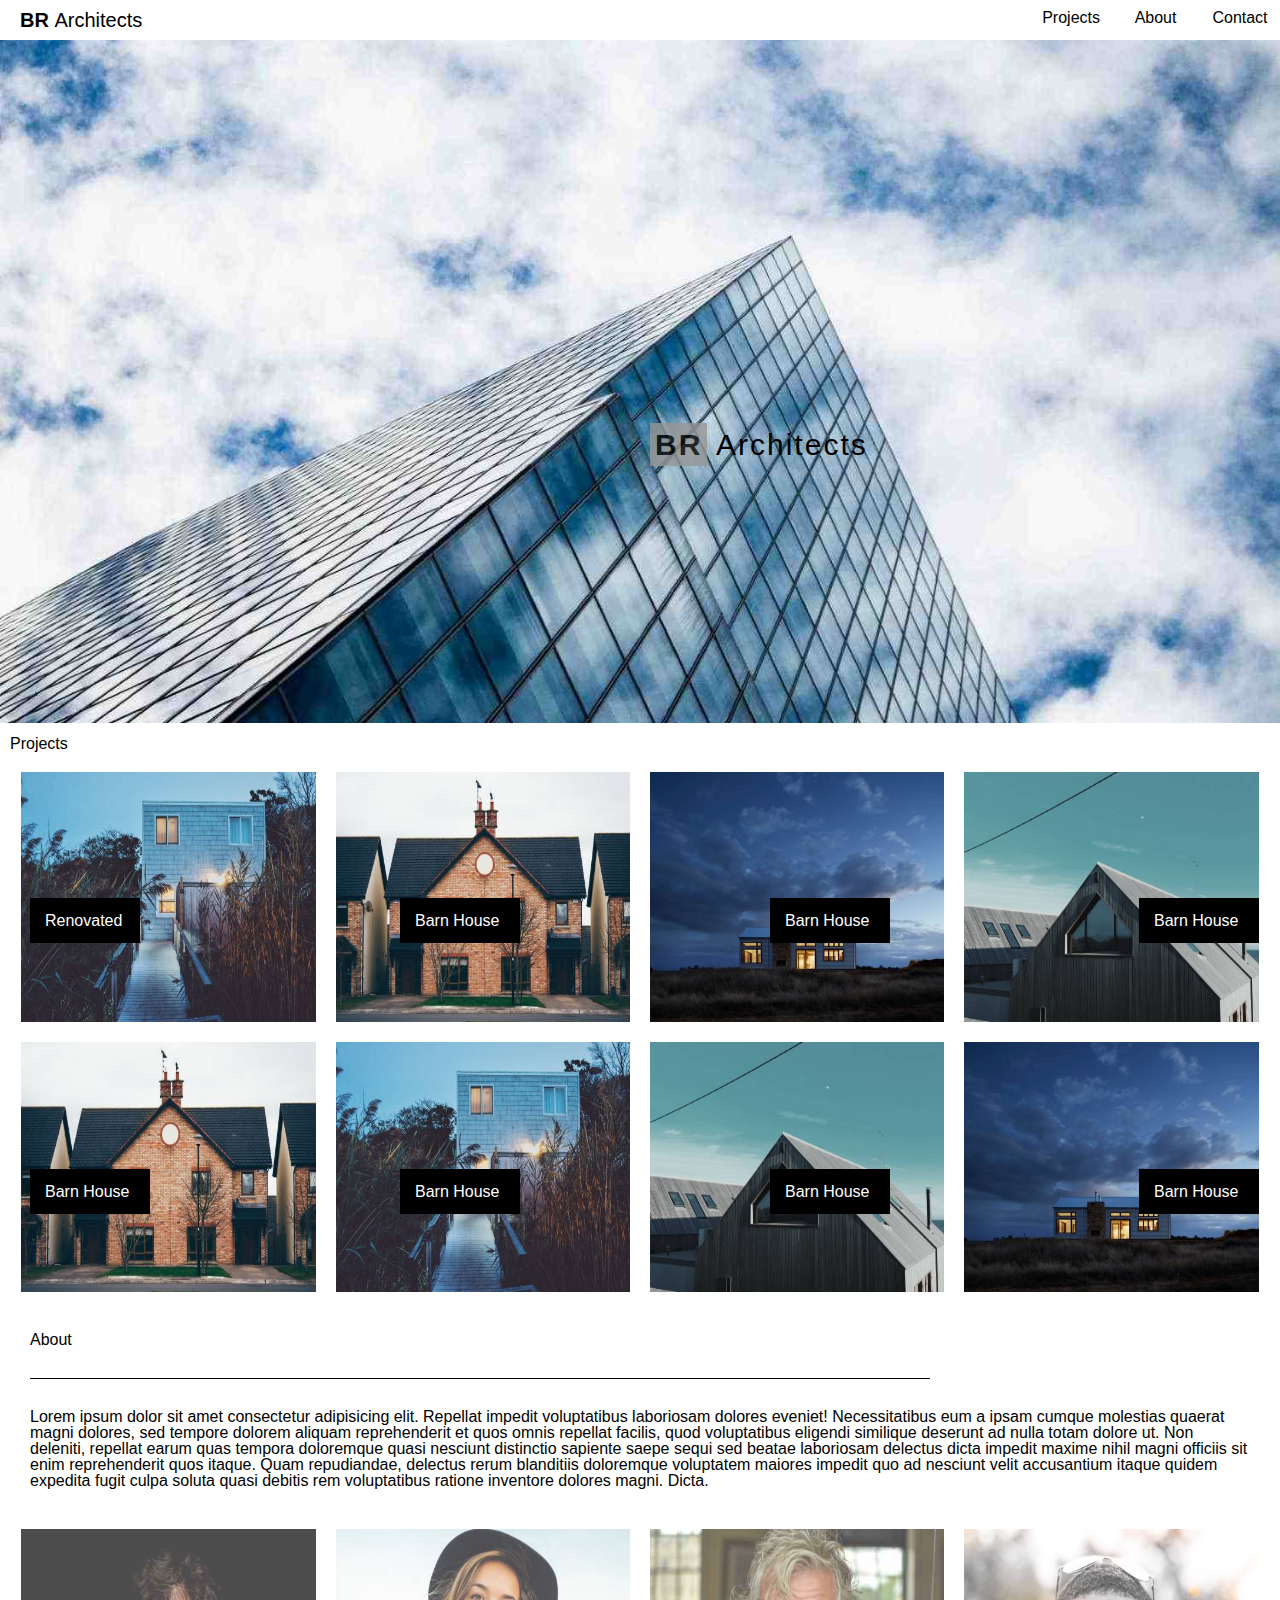
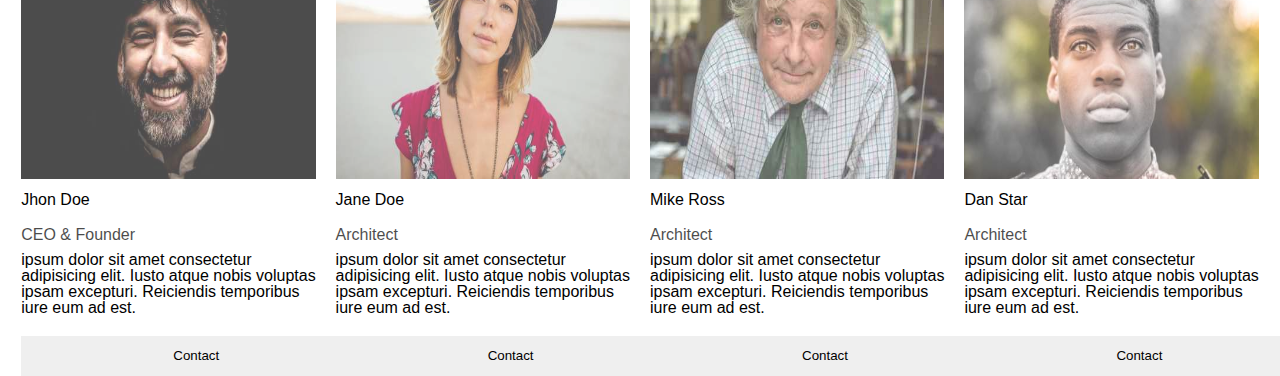
<file: maquettearchi/index.html>
<!DOCTYPE html>
<html lang="en">
  <head>
    <meta charset="UTF-8" />
    <meta http-equiv="X-UA-Compatible" content="IE=edge" />
    <meta name="viewport" content="width=device-width, initial-scale=1.0" />
    <link rel="stylesheet" href="style.css" />
    <title>Maquette Architect 19/02</title>
  </head>

  <body>
    <header>
      <nav>
        <h1><span class="BR1"> BR </span>Architects</h1>
        <ul>
          <li>Projects</li>
          <li>About</li>
          <li>Contact</li>
        </ul>
      </nav>

      <img class="bgheader" src="img\architect.jpg" alt="architect" />
    </header>

    <main>
      <div class="logo">
        <p class="Archi"><span class="BR2">BR</span> Architects</p>
      </div>

      <!-- dans header logo-->

      <p class="projectsfont">Projects</p>

      <div class="flexbox">
        <img class="projects" src="img/house5.jpg" alt="" />
        <p class="barN">Renovated</p>
        <img class="projects" src="img/house2.jpg" alt="" />
        <p class="barN2">Barn House</p>
        <img class="projects" src="img/house3.jpg" alt="" />
        <p class="barN3">Barn House</p>
        <img class="projects" src="img/house4.jpg" alt="" />
        <p class="barN4">Barn House</p>
        <img class="projects" src="img/house2.jpg" alt="" />
        <p class="barN5">Barn House</p>
        <img class="projects" src="img/house5.jpg" alt="" />
        <p class="barN6">Barn House</p>
        <img class="projects" src="img/house4.jpg" alt="" />
        <p class="barN7">Barn House</p>
        <img class="projects" src="img/house3.jpg" alt="" />
        <p class="barN8">Barn House</p>
      </div>

      <p class="bloctext">About</p>
      <div class="bordure"></div>
      <div class="bloctext">
        Lorem ipsum dolor sit amet consectetur adipisicing elit. Repellat
        impedit voluptatibus laboriosam dolores eveniet! Necessitatibus eum a
        ipsam cumque molestias quaerat magni dolores, sed tempore dolorem
        aliquam reprehenderit et quos omnis repellat facilis, quod voluptatibus
        eligendi similique deserunt ad nulla totam dolore ut. Non deleniti,
        repellat earum quas tempora doloremque quasi nesciunt distinctio
        sapiente saepe sequi sed beatae laboriosam delectus dicta impedit maxime
        nihil magni officiis sit enim reprehenderit quos itaque. Quam
        repudiandae, delectus rerum blanditiis doloremque voluptatem maiores
        impedit quo ad nesciunt velit accusantium itaque quidem expedita fugit
        culpa soluta quasi debitis rem voluptatibus ratione inventore dolores
        magni. Dicta.
      </div>

      <div class="flexbox">
        <div class="projects">
          <img class="taille" id="opacity" src="img/team2.jpg" alt="" />
          <p class="wordspacing">Jhon Doe</p>
          <p class="wordspacing" id="opacity">CEO & Founder</p>
          <p>
            ipsum dolor sit amet consectetur adipisicing elit. Iusto atque nobis
            voluptas ipsam excepturi. Reiciendis temporibus iure eum ad est.
          </p>
          <button>Contact</button>
        </div>

        <div class="projects">
          <img class="taille" id="opacity" src="img/team1.jpg" alt="" />
          <p class="wordspacing">Jane Doe</p>
          <p class="wordspacing" id="opacity">Architect</p>
          <p>
            ipsum dolor sit amet consectetur adipisicing elit. Iusto atque nobis
            voluptas ipsam excepturi. Reiciendis temporibus iure eum ad est.
          </p>
          <button>Contact</button>
        </div>

        <div class="projects">
          <img class="taille" id="opacity" src="img/team3.jpg" alt="" />
          <p class="wordspacing">Mike Ross</p>
          <p class="wordspacing" id="opacity">Architect</p>
          <p>
            ipsum dolor sit amet consectetur adipisicing elit. Iusto atque nobis
            voluptas ipsam excepturi. Reiciendis temporibus iure eum ad est.
          </p>
          <button>Contact</button>
        </div>

        <div class="projects">
          <img class="taille" id="opacity" src="img/team4.jpg" alt="" />
          <p class="wordspacing">Dan Star</p>
          <p class="wordspacing" id="opacity">Architect</p>
          <p>
            ipsum dolor sit amet consectetur adipisicing elit. Iusto atque nobis
            voluptas ipsam excepturi. Reiciendis temporibus iure eum ad est.
          </p>
          <button>Contact</button>
        </div>
      </div>
    </main>

    <!-- contact c'est a href styliser-->

    <footer></footer>

  </body>
</html>
</file>
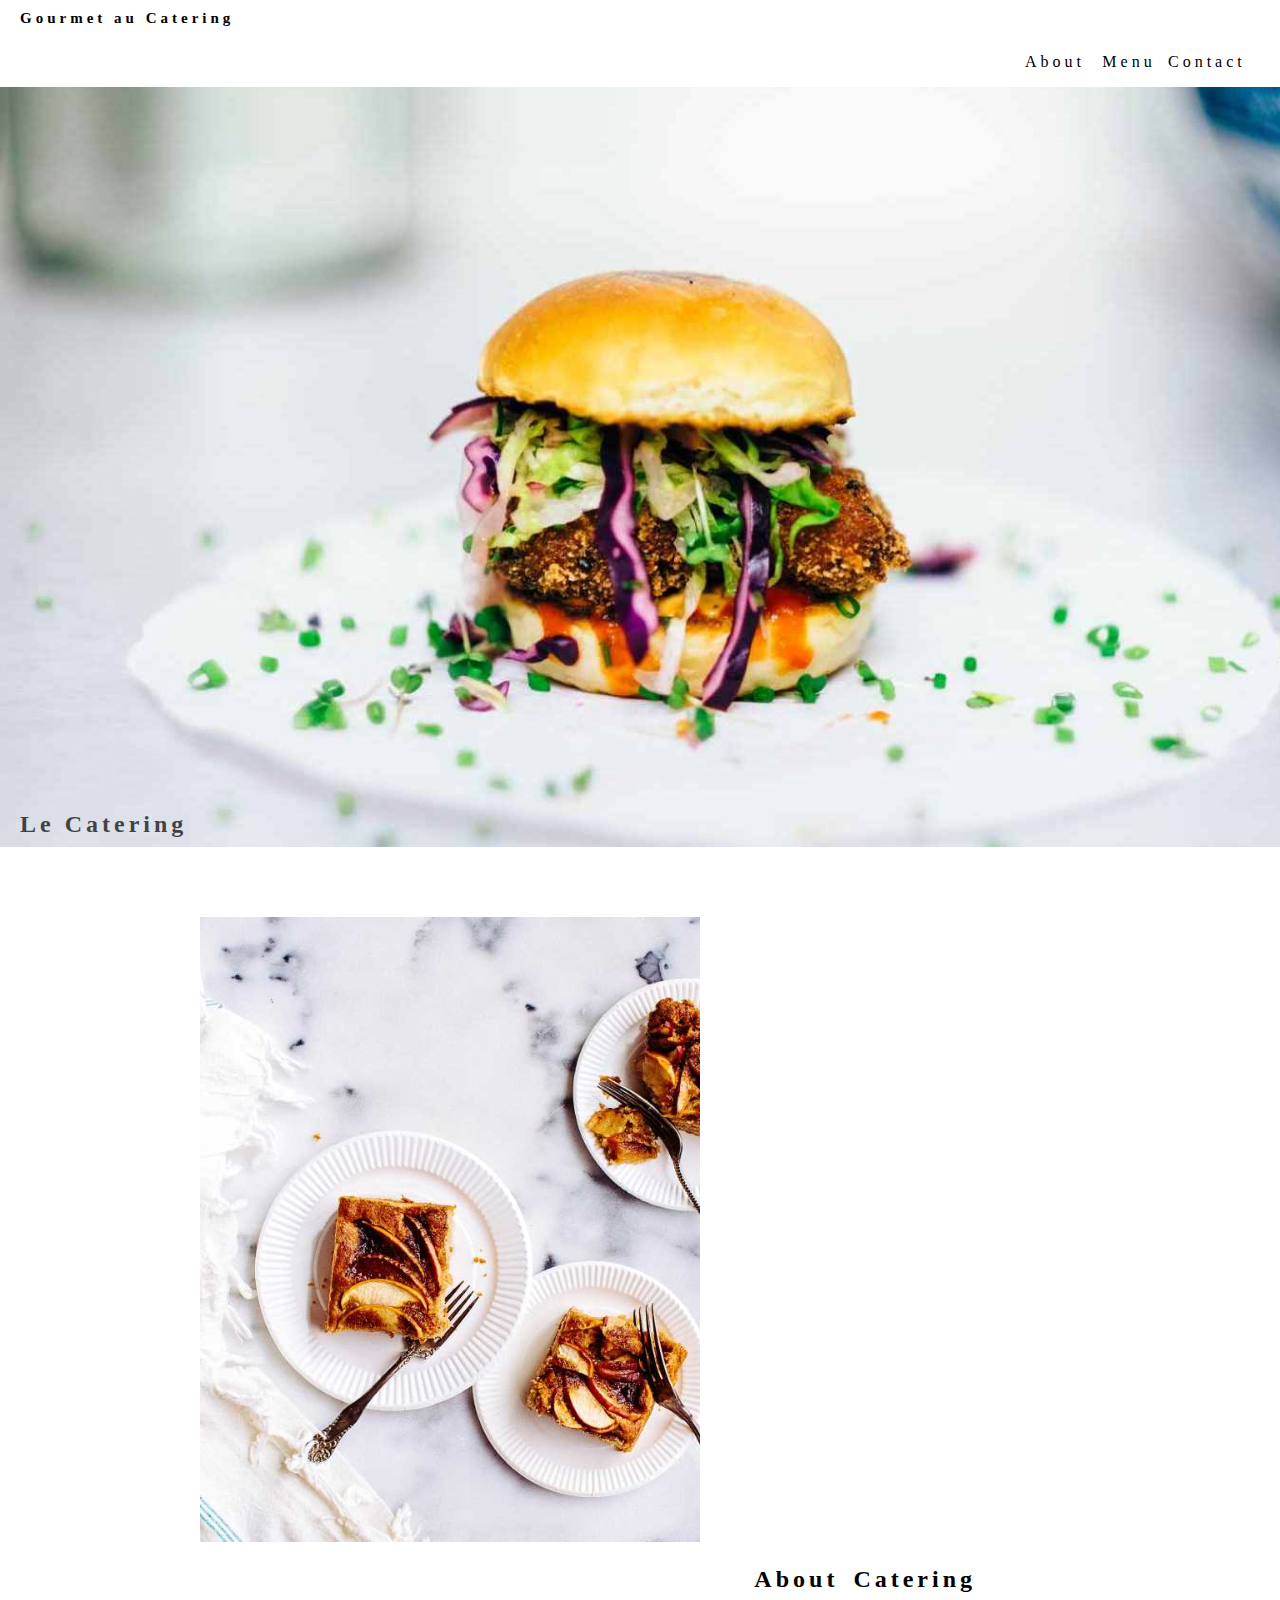
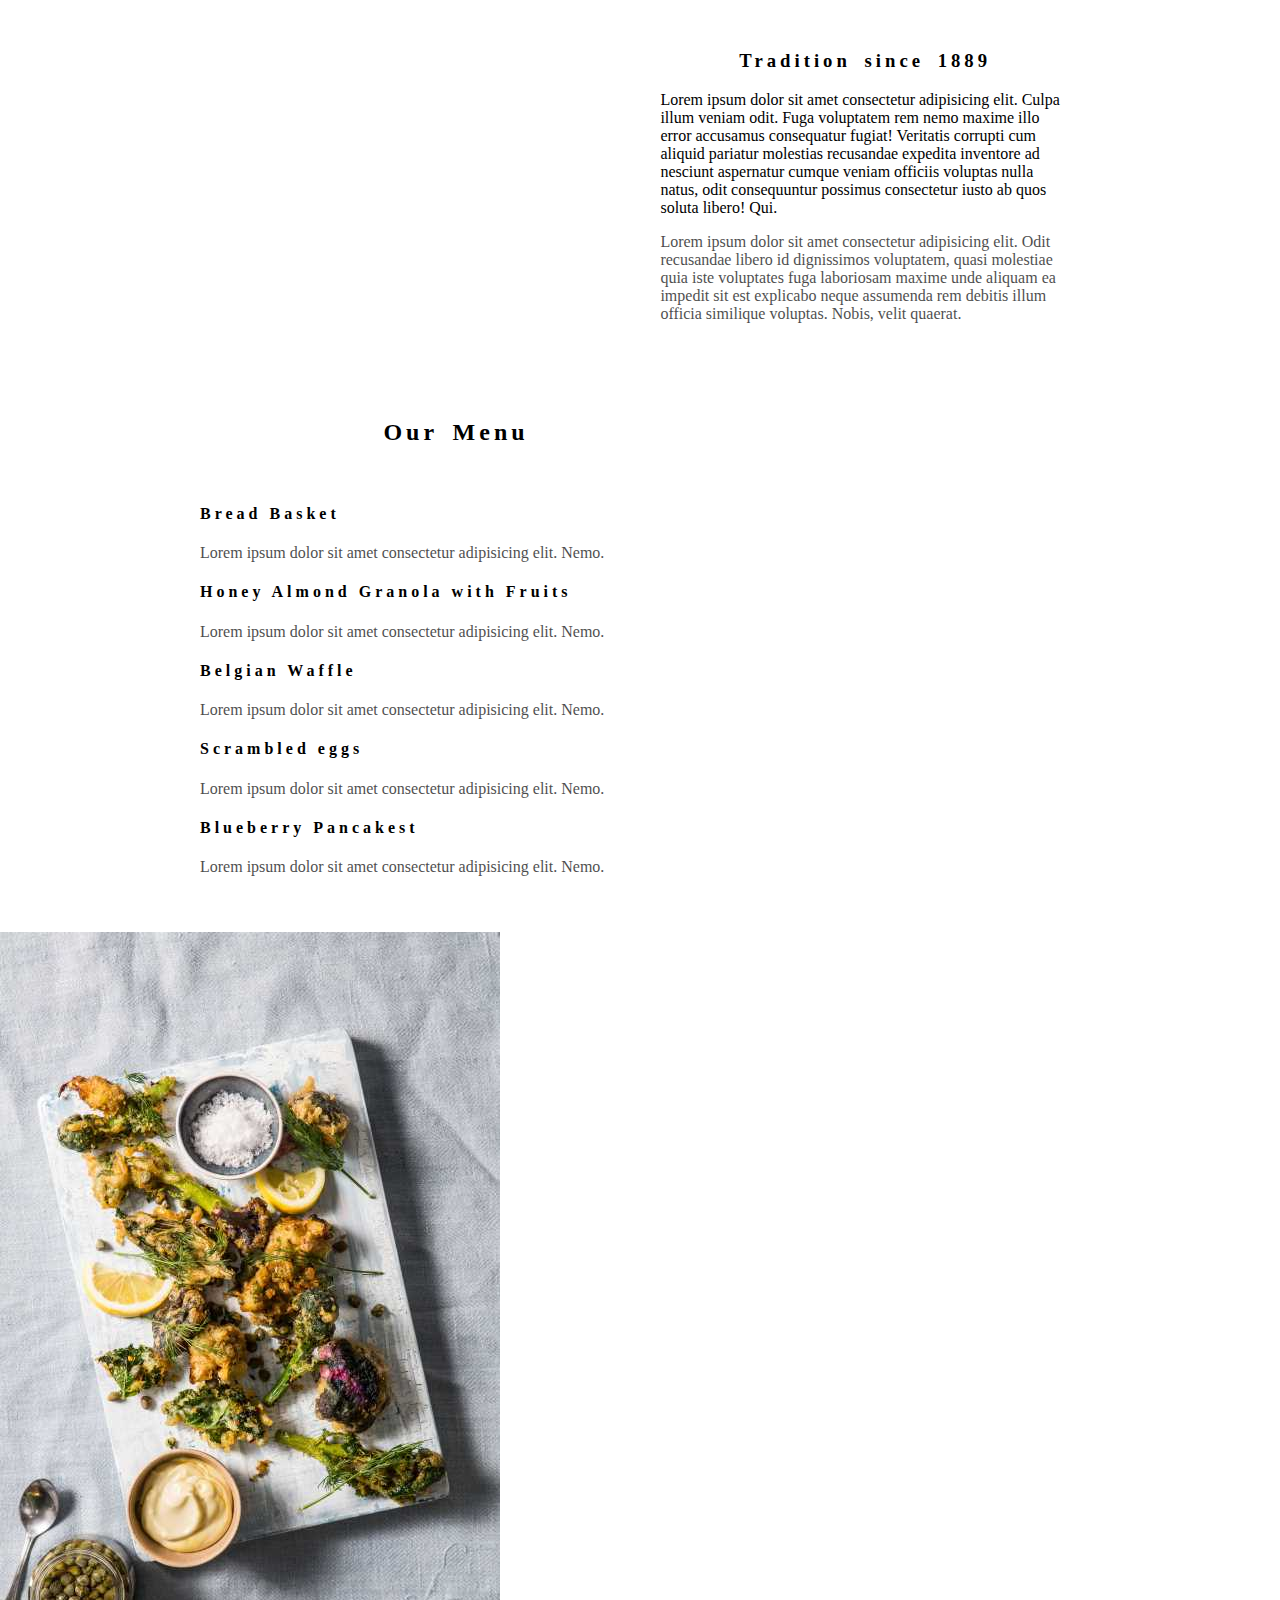
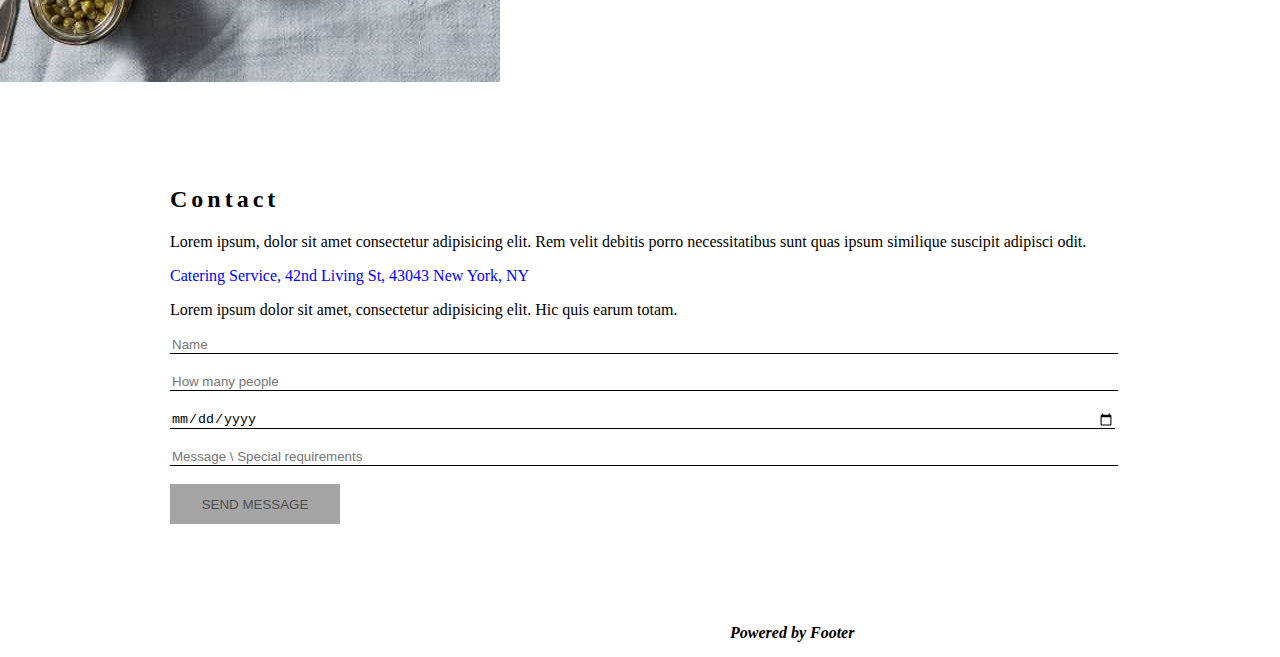
<file: maquetteresto/index.html>
<!DOCTYPE html>
<html lang="en">

<head>
  <meta charset="UTF-8">
  <meta http-equiv="X-UA-Compatible" content="IE=edge">
  <meta name="viewport" content="width=device-width, initial-scale=1.0">
  <link rel="stylesheet" href="style.css">
  <title>maquette resto</title>
</head>

<body>


  <header>
    <!-- entete de la page-->

    <h1>Gourmet au Catering</h1>

    <nav>
      <ul>
        <li>About</li>
        <li>Menu</li>
        <li>Contact</li>
      </ul>
    </nav>

    <img class="hamburger" src="img/hamburger.jpg" alt="hamburger">

    <h2 class="catering">Le Catering</h2>

  </header>



  <main>

    <!-- section contenu -->

    <img class="tablesetting2" src="img/tablesetting2.jpg" alt="tablesetting2">

    <div class="block1">

      <h2 class="textcenter">About Catering</h2><br>
      <h3 class="textcenter">Tradition since 1889</h3>
      <p>Lorem ipsum dolor sit amet consectetur adipisicing elit. Culpa illum veniam odit. Fuga voluptatem rem nemo
        maxime illo error accusamus consequatur fugiat! Veritatis corrupti cum aliquid pariatur molestias recusandae
        expedita inventore ad nesciunt aspernatur cumque veniam officiis voluptas nulla natus, odit consequuntur
        possimus consectetur iusto ab quos soluta libero! Qui.</p>
        <p class="opacity">Lorem ipsum dolor sit amet consectetur adipisicing elit. Odit recusandae libero id dignissimos voluptatem,
          quasi molestiae quia iste voluptates fuga laboriosam maxime unde aliquam ea impedit sit est explicabo neque
          assumenda rem debitis illum officia similique voluptas. Nobis, velit quaerat.</p>
    </div>


    <div class="block2">
      <h2 class="textcenter">Our Menu</h2><br>
      <h4>Bread Basket</h4>
      <p class="opacity">Lorem ipsum dolor sit amet consectetur adipisicing elit. Nemo.</p>
      <h4>Honey Almond Granola with Fruits</h4>
      <p class="opacity">Lorem ipsum dolor sit amet consectetur adipisicing elit. Nemo.</p>
      <h4>Belgian Waffle</h4>
      <p class="opacity">Lorem ipsum dolor sit amet consectetur adipisicing elit. Nemo.</p>
      <h4>Scrambled eggs</h4>
      <p class="opacity">Lorem ipsum dolor sit amet consectetur adipisicing elit. Nemo.</p>
      <h4>Blueberry Pancakest</h4>
      <p class="opacity">Lorem ipsum dolor sit amet consectetur adipisicing elit. Nemo.</p>
    </div>

    <img class="tablesetting" src="img/tablesetting.jpg" alt="tablesetting">


    <div class="contact">
      <h2 class="titlecontact">Contact</h2>
      <p>Lorem ipsum, dolor sit amet consectetur adipisicing elit. Rem velit debitis porro necessitatibus sunt quas
        ipsum similique suscipit adipisci odit.</p>
      <p class="loremblue">Catering Service, 42nd Living St, 43043 New York, NY</p>
      <p>Lorem ipsum dolor sit amet, consectetur adipisicing elit. Hic quis earum totam.</p>

      <form action="">
        <input type="text" placeholder="Name">
        <br><br>
        <input type="text" placeholder="How many people">
        <br><br>
        <input type="date">
        <br><br>
        <input type="text" placeholder="Message \ Special requirements">
        <br><br>
        <button>SEND MESSAGE</button>
      </form>

    </div>

  </main>


  <footer>
    <!-- pied de page-->

    <p class="powered">Powered by Footer</p>

  </footer>

</body>

</html>
</file>
<file: maquetteresto/style.css>
@font-face {
  font-family: "Playfair Display";
  src: url("font\PlayfairDisplay-Regular.ttf") format("ttf");
 }
body{
  margin: 0px;
  padding: 0px;
  font-family: Playfair Display;
}

li{
  display: inline-block;
  width: 70px;
  text-align: center;
  letter-spacing: 4px;
}

nav{
  display: inline-block;
  margin-left: 980px;
}

h1{
  display: inline-block;
  margin-left: 20px;
  font-size: 15px;
  letter-spacing: 4px;
}

.hamburger{
  width: 1519px;
}

.catering{
  margin-left: 20px;
  position: relative;
  bottom: 60px;
  letter-spacing: 4px;
  opacity: .7;
}

.textcenter{
  text-align: center;
  word-spacing: 5px;
  letter-spacing: 4px;
}


.tablesetting2{
  margin-left: 200px;
  width: 500px;

}

.block1{

  width: 32%;
  box-sizing: border-box;
  float: right;
  margin-right: 210px;
  /*
  width: 600px;
  display: inline-block;
  padding: 20px;
  position: relative;
  left: 80px;
  bottom: 270px;
  line-height: 30px;
  */
}

.tablesetting{
  margin-right: 200px;
  margin-top: 40px;
}

.block2{
   width: 40%;
   float: left;
   margin-left: 200px;
   margin-top: 60px;
  /*
  width: 600px;
  display: inline-block;
  padding: 20px;
  position: relative;
  left: 160px;
  bottom: 190px;
  */
}

h4{
  letter-spacing: 4px;
}
.titlecontact{
  letter-spacing: 4px;
}

.contact{
  margin-left: 170px;
  margin-top: 100px;
}

.powered{
  margin-left: 730px;
  margin-top: 100px;
  font-style: italic;
  font-weight: bold;
}

input{
  border: none;
  border-bottom: .1px solid;
  width: 85%;
}

.opacity{
  opacity: .7;
}

.loremblue{
  color: blue;
}

button{
  background-color: grey;
  width: 170px;
  height: 40px;
  border: none;
  opacity: .7;
}
</file>
<file: maquettearchi/style.css>
/* http://meyerweb.com/eric/tools/css/reset/ 
   v2.0 | 20110126
   License: none (public domain)
*/

html, body, div, span, applet, object, iframe,
h1, h2, h3, h4, h5, h6, p, blockquote, pre,
a, abbr, acronym, address, big, cite, code,
del, dfn, em, img, ins, kbd, q, s, samp,
small, strike, strong, sub, sup, tt, var,
b, u, i, center,
dl, dt, dd, ol, ul, li,
fieldset, form, label, legend,
table, caption, tbody, tfoot, thead, tr, th, td,
article, aside, canvas, details, embed, 
figure, figcaption, footer, header, hgroup, 
menu, nav, output, ruby, section, summary,
time, mark, audio, video {
	margin: 0;
	padding: 0;
	border: 0;
	font-size: 100%;
	font: inherit;
	vertical-align: baseline;
}
/* HTML5 display-role reset for older browsers */
article, aside, details, figcaption, figure, 
footer, header, hgroup, menu, nav, section {
	display: block;
}
body {
	line-height: 1;
}
ol, ul {
	list-style: none;
}
blockquote, q {
	quotes: none;
}
blockquote:before, blockquote:after,
q:before, q:after {
	content: '';
	content: none;
}
table {
	border-collapse: collapse;
	border-spacing: 0;
}



 /**************** header ***************/


body{
  font-family: sans-serif;
}

.BR2{
  font-weight: bolder;
  font-size: 30px;
  background-color: rgb(150, 150, 150);
  padding: 5px;
  opacity: .8;
}

.Archi{
  letter-spacing: 2px;
  font-size: 30px;
}

.logo{
  position: absolute;
  top: 430px;
  left: 650px;
}

.BR1{
  font-weight: bolder;
  font-size: 20px;
}
.bgheader{
   width: 100%;
 }

h1{
   display: inline-block;
   font-size: 20px;
   margin-left: 20px;
 }

nav{
 display: flex;
 justify-content: space-between;
 height: 30px;
 margin-top: 10px;
}

li{
   display: inline-block;
   width: 80px;
   text-align: center; 
 }

 /**************** main ***************/


.projectsfont{
  margin: 10px;
}

.flexbox{
   display: flex;
   flex-wrap: wrap;
   justify-content: center;
 }

.projects{
   width: 23%;
   height: 250px;
   margin: 10px;
 }

.bloctext{
  margin: 30px;
}

.barN{
  width: 80px;
  height: 15px;
  padding: 15px;
  background-color: black;
  position:absolute;
  left: 30px;
  top: 898px;
  color: white;
}

.barN2{
  width: 90px;
  height: 15px;
  padding: 15px;
  background-color: black;
  position:absolute;
  left: 400px;
  top: 898px;
  color: white;
}

.barN3{
  width: 90px;
  height: 15px;
  padding: 15px;
  background-color: black;
  position:absolute;
  left: 770px;
  top: 898px;
  color: white;
}

.barN4{
  width: 90px;
  height: 15px;
  padding: 15px;
  background-color: black;
  position:absolute;
  left: 1139px;
  top:898px;
  color: white;
}

.barN5{
  width: 90px;
  height: 15px;
  padding: 15px;
  background-color: black;
  position:absolute;
  left: 770px;
  top: 1169px;
  color: white;
}

.barN6{
  width: 90px;
  height: 15px;
  padding: 15px;
  background-color: black;
  position:absolute;
  left: 1139px;
  top: 1169px;
  color: white;
}

.barN7{
  width: 90px;
  height: 15px;
  padding: 15px;
  background-color: black;
  position:absolute;
  left: 400px;
  top: 1169px;
  color: white;
}

.barN8{
  width: 90px;
  height: 15px;
  padding: 15px;
  background-color: black;
  position:absolute;
  left: 30px;
  top: 1169px;
  color: white;
}

/*
.boxtext{
width: 23%;
height: 250px;
margin: 10px;
border: 1px solid red;
}
*/

#opacity{
  opacity: .7;

}

div.bordure {
  border-bottom: .5px solid black;
  width: 900px;
  margin: 20px;
  margin-left: 30px;
  }

button{
  border: none;
  width: 350px;
  height: 40px;
  margin-top: 20px;
}

/*
.flexbox1{
  display: flex;
  flex-wrap: wrap;
  justify-content: center;
}
*/

.Ptext{
  width: 23%;
}

.wordspacing{
  line-height: 35px;
}

.taille{
  width: 100%;
  height: 250px;
}
</file>
